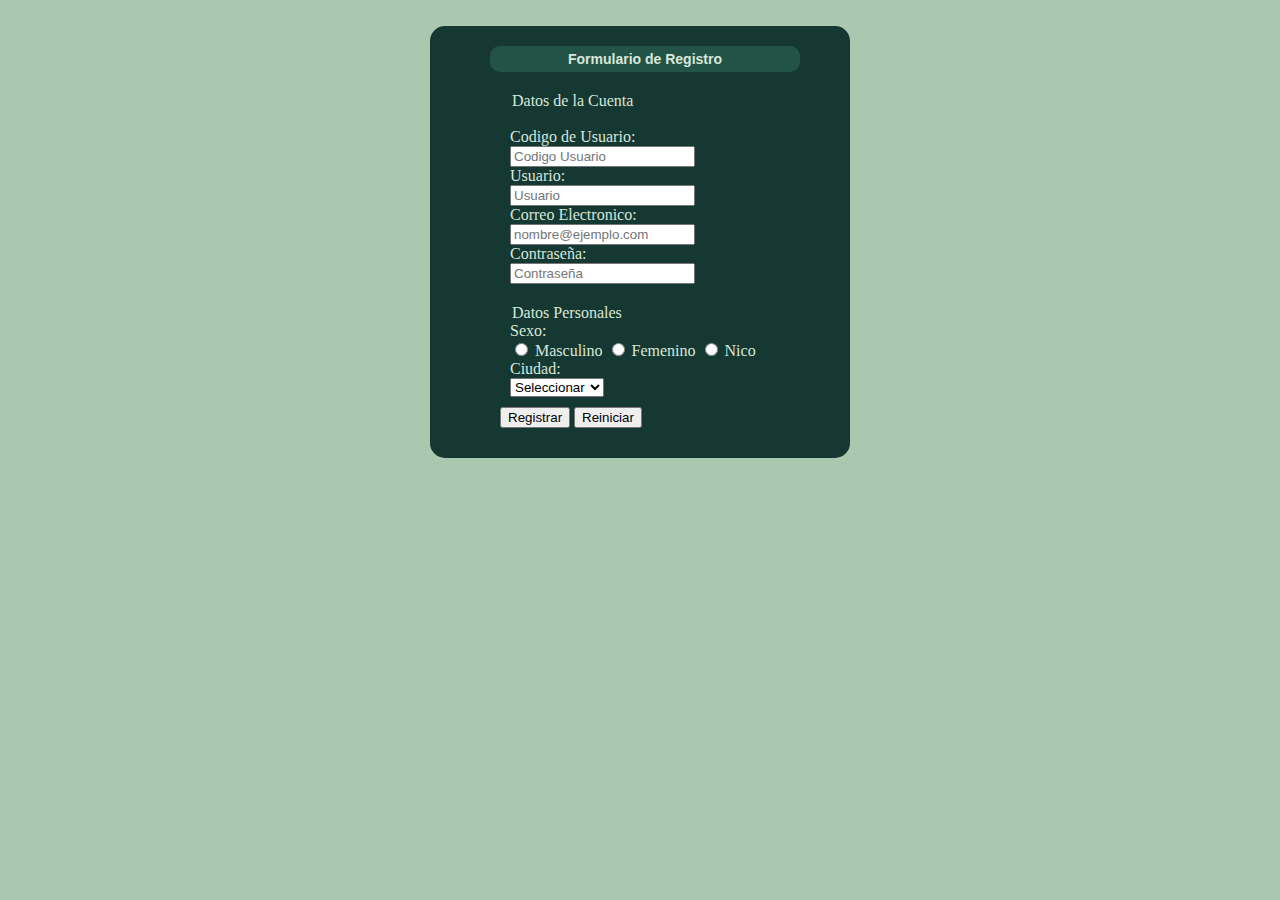
<file: formulario/regform.html>
<!DOCTYPE html>
<html lang="en">
<head>
  <meta charset="UTF-8">
  <meta name="viewport" content="width=device-width, initial-scale=1.0">
  <link rel="stylesheet" type="text/css" href="../formulario/regform.css">
  <link rel="stylesheet" type="text/css" href="../formulario/regform.js">
  <title>Formulario de registro</title>
</head>
<body>
<br>
<div class="container" style="max-width: 650px; min-width: 400px;">
  <div class="card">
    <h2 class="card-header text-center">Formulario de Registro</h2>
    <div class="card-body">
      <form id="myForm" method="post" action="./php/crear.php">
        <div class="form-group">
          <legend>Datos de la Cuenta</legend>
          <br>
          <label for="user">Codigo de Usuario:</label>
          <input type="text" class="form-control" id="user" placeholder="Codigo Usuario" name="codUsuario">
          <label for="user">Usuario:</label>
          <input type="text" class="form-control" id="user" placeholder="Usuario" name="user">
          <label for="email">Correo Electronico:</label>
          <input type="email" class="form-control" id="email" placeholder="nombre@ejemplo.com" name="correo">
          <label for="Pass1">Contraseña:</label>
          <input type="password" class="form-control" id="pass1" placeholder="Contraseña" name="contraseña">
        </div>

        <div class="form-group">
          <legend>Datos Personales</legend>
          <label for="sexo">Sexo:</label>
          <input type="radio" id="sexo" name="sexo"> Masculino
          <input type="radio" id="sexo" name="sexo"> Femenino 
          <input type="radio" id="sexo" name="sexo"> Nico<br>
          <label for="ciudad">Ciudad:</label>      
            <select class="form-control" id="ciudad" name="ciudad">
              <option value="Lota">Seleccionar</option>
              <option value="Lota">San Nicolas</option>
              <option value="Coronel">Ramallo</option>
              <option value="concepción">La Emilia</option>
            </select>      
        </div>
        <input type="submit" class="btn btn-success" id="boton" value="Registrar">
        <input type="reset" class="btn btn-danger" id="boton" value="Reiniciar">
      </form>
    </div>
  </div>
</div>
</body>
</html>
</file>
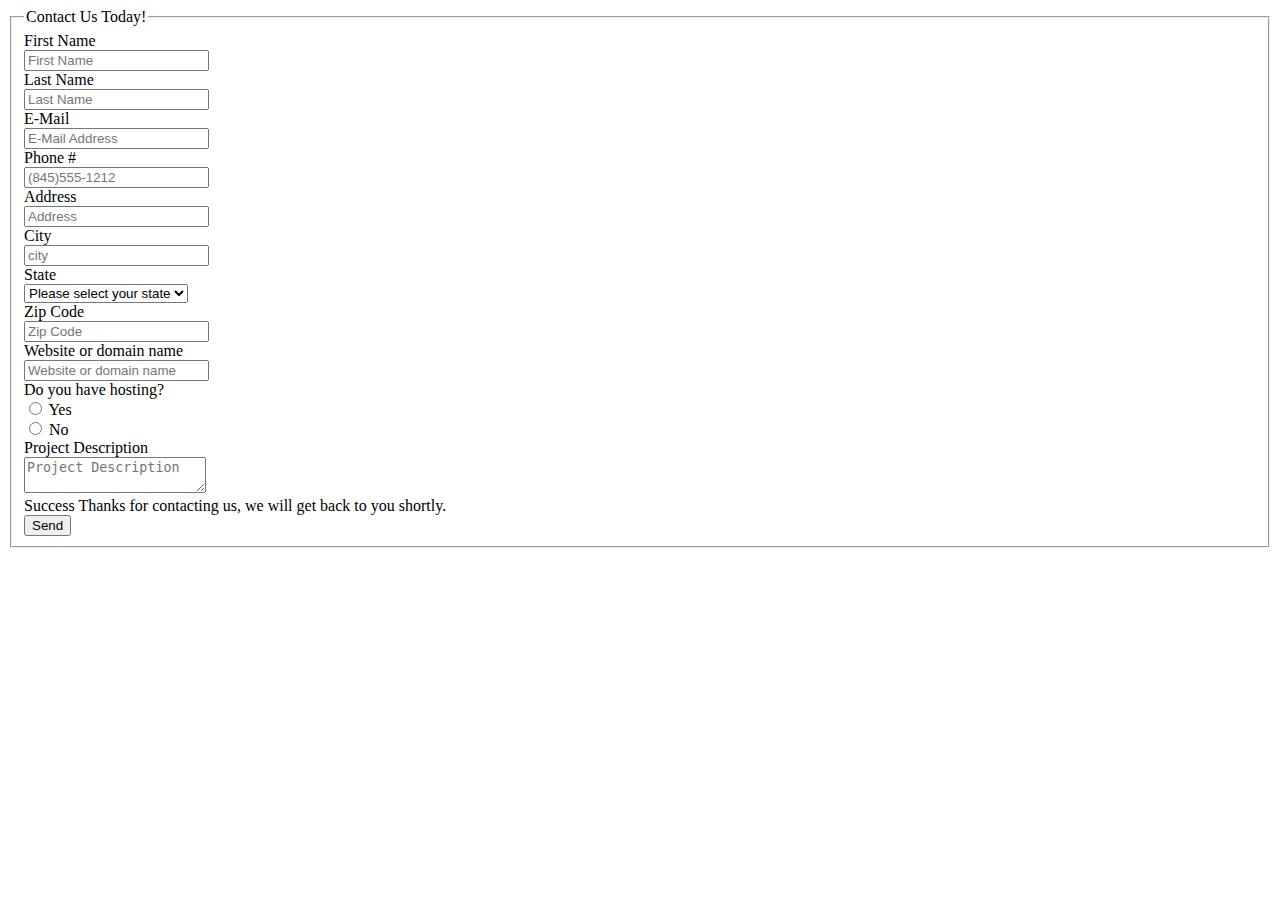
<file: formulario/regform2.html>
<!DOCTYPE html>
<html lang="en">

<head>
    <meta charset="UTF-8">
    <meta http-equiv="X-UA-Compatible" content="IE=edge">
    <meta name="viewport" content="width=device-width, initial-scale=1.0">
    <link rel="regform2.css" href="../formulario/regform2.css">
    <link rel="regform2.js" href="../formulario/regform2.js">
    <title>formulario 2</title>
</head>

<body>
    <div class="container">

        <form class="well form-horizontal" action=" " method="post" id="contact_form">
            <fieldset>

                <!-- Form Name -->
                <legend>Contact Us Today!</legend>

                <!-- Text input-->

                <div class="form-group">
                    <label class="col-md-4 control-label">First Name</label>
                    <div class="col-md-4 inputGroupContainer">
                        <div class="input-group">
                            <span class="input-group-addon"><i class="glyphicon glyphicon-user"></i></span>
                            <input name="first_name" placeholder="First Name" class="form-control" type="text">
                        </div>
                    </div>
                </div>

                <!-- Text input-->

                <div class="form-group">
                    <label class="col-md-4 control-label">Last Name</label>
                    <div class="col-md-4 inputGroupContainer">
                        <div class="input-group">
                            <span class="input-group-addon"><i class="glyphicon glyphicon-user"></i></span>
                            <input name="last_name" placeholder="Last Name" class="form-control" type="text">
                        </div>
                    </div>
                </div>

                <!-- Text input-->
                <div class="form-group">
                    <label class="col-md-4 control-label">E-Mail</label>
                    <div class="col-md-4 inputGroupContainer">
                        <div class="input-group">
                            <span class="input-group-addon"><i class="glyphicon glyphicon-envelope"></i></span>
                            <input name="email" placeholder="E-Mail Address" class="form-control" type="text">
                        </div>
                    </div>
                </div>


                <!-- Text input-->

                <div class="form-group">
                    <label class="col-md-4 control-label">Phone #</label>
                    <div class="col-md-4 inputGroupContainer">
                        <div class="input-group">
                            <span class="input-group-addon"><i class="glyphicon glyphicon-earphone"></i></span>
                            <input name="phone" placeholder="(845)555-1212" class="form-control" type="text">
                        </div>
                    </div>
                </div>

                <!-- Text input-->

                <div class="form-group">
                    <label class="col-md-4 control-label">Address</label>
                    <div class="col-md-4 inputGroupContainer">
                        <div class="input-group">
                            <span class="input-group-addon"><i class="glyphicon glyphicon-home"></i></span>
                            <input name="address" placeholder="Address" class="form-control" type="text">
                        </div>
                    </div>
                </div>

                <!-- Text input-->

                <div class="form-group">
                    <label class="col-md-4 control-label">City</label>
                    <div class="col-md-4 inputGroupContainer">
                        <div class="input-group">
                            <span class="input-group-addon"><i class="glyphicon glyphicon-home"></i></span>
                            <input name="city" placeholder="city" class="form-control" type="text">
                        </div>
                    </div>
                </div>

                <!-- Select Basic -->

                <div class="form-group">
                    <label class="col-md-4 control-label">State</label>
                    <div class="col-md-4 selectContainer">
                        <div class="input-group">
                            <span class="input-group-addon"><i class="glyphicon glyphicon-list"></i></span>
                            <select name="state" class="form-control selectpicker">
          <option value=" " >Please select your state</option>
          <option>Alabama</option>
          <option>Alaska</option>
          <option >Arizona</option>
          <option >Arkansas</option>
          <option >California</option>
          <option >Colorado</option>
          <option >Connecticut</option>
          <option >Delaware</option>
          <option >District of Columbia</option>
          <option> Florida</option>
          <option >Georgia</option>
          <option >Hawaii</option>
          <option >daho</option>
          <option >Illinois</option>
          <option >Indiana</option>
          <option >Iowa</option>
          <option> Kansas</option>
          <option >Kentucky</option>
          <option >Louisiana</option>
          <option>Maine</option>
          <option >Maryland</option>
          <option> Mass</option>
          <option >Michigan</option>
          <option >Minnesota</option>
          <option>Mississippi</option>
          <option>Missouri</option>
          <option>Montana</option>
          <option>Nebraska</option>
          <option>Nevada</option>
          <option>New Hampshire</option>
          <option>New Jersey</option>
          <option>New Mexico</option>
          <option>New York</option>
          <option>North Carolina</option>
          <option>North Dakota</option>
          <option>Ohio</option>
          <option>Oklahoma</option>
          <option>Oregon</option>
          <option>Pennsylvania</option>
          <option>Rhode Island</option>
          <option>South Carolina</option>
          <option>South Dakota</option>
          <option>Tennessee</option>
          <option>Texas</option>
          <option> Uttah</option>
          <option>Vermont</option>
          <option>Virginia</option>
          <option >Washington</option>
          <option >West Virginia</option>
          <option>Wisconsin</option>
          <option >Wyoming</option>
        </select>
                        </div>
                    </div>
                </div>

                <!-- Text input-->

                <div class="form-group">
                    <label class="col-md-4 control-label">Zip Code</label>
                    <div class="col-md-4 inputGroupContainer">
                        <div class="input-group">
                            <span class="input-group-addon"><i class="glyphicon glyphicon-home"></i></span>
                            <input name="zip" placeholder="Zip Code" class="form-control" type="text">
                        </div>
                    </div>
                </div>

                <!-- Text input-->
                <div class="form-group">
                    <label class="col-md-4 control-label">Website or domain name</label>
                    <div class="col-md-4 inputGroupContainer">
                        <div class="input-group">
                            <span class="input-group-addon"><i class="glyphicon glyphicon-globe"></i></span>
                            <input name="website" placeholder="Website or domain name" class="form-control" type="text">
                        </div>
                    </div>
                </div>

                <!-- radio checks -->
                <div class="form-group">
                    <label class="col-md-4 control-label">Do you have hosting?</label>
                    <div class="col-md-4">
                        <div class="radio">
                            <label>
                                        <input type="radio" name="hosting" value="yes" /> Yes
                                    </label>
                        </div>
                        <div class="radio">
                            <label>
                                        <input type="radio" name="hosting" value="no" /> No
                                    </label>
                        </div>
                    </div>
                </div>

                <!-- Text area -->

                <div class="form-group">
                    <label class="col-md-4 control-label">Project Description</label>
                    <div class="col-md-4 inputGroupContainer">
                        <div class="input-group">
                            <span class="input-group-addon"><i class="glyphicon glyphicon-pencil"></i></span>
                            <textarea class="form-control" name="comment" placeholder="Project Description"></textarea>
                        </div>
                    </div>
                </div>

                <!-- Success message -->
                <div class="alert alert-success" role="alert" id="success_message">Success <i class="glyphicon glyphicon-thumbs-up"></i> Thanks for contacting us, we will get back to you shortly.</div>

                <!-- Button -->
                <div class="form-group">
                    <label class="col-md-4 control-label"></label>
                    <div class="col-md-4">
                        <button type="submit" class="btn btn-warning">Send <span class="glyphicon glyphicon-send"></span></button>
                    </div>
                </div>

            </fieldset>
        </form>
    </div>
    </div>
    <!-- /.container -->
</body>

</html>
</file>
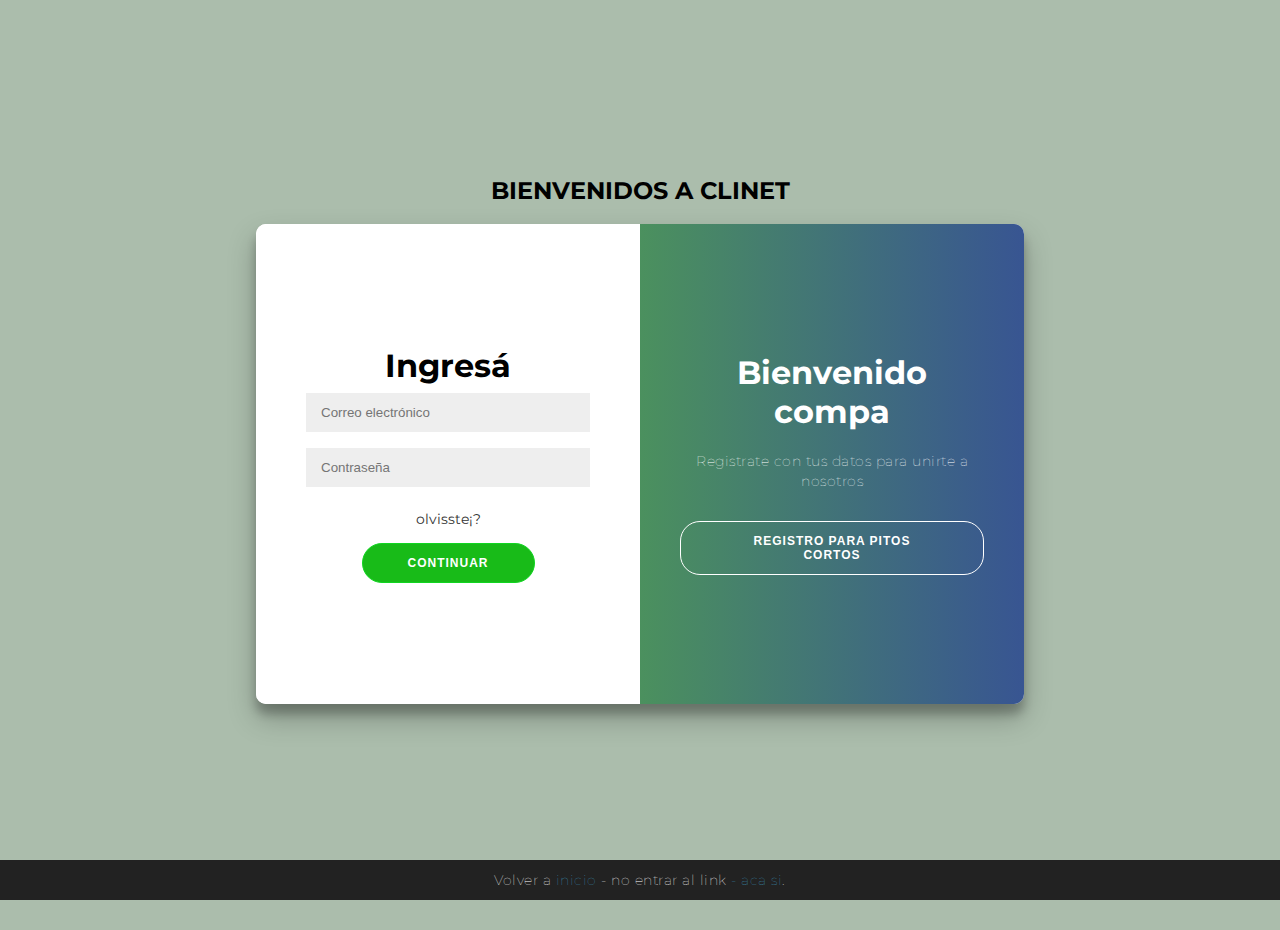
<file: login/login2.html>
<!DOCTYPE html>
<html lang="en">
<head>
    <meta charset="UTF-8">
    <meta name="viewport" content="width=device-width, initial-scale=1.0">
    <link rel="stylesheet" type="text/css" href="../login/login2.css">
    <link rel="stylesheet" type="text/css" href="../login/login2.js">
    <title>Login2</title>
</head>
<body>
    <h2>BIENVENIDOS A CLINET</h2>
<div class="container" id="container">
	<div class="form-container sign-up-container">
		<form action="#">
			<h1>Create Account</h1>
			<div class="social-container">
				<a href="#" class="social"><i class="fab fa-facebook-f"></i></a>
				<a href="#" class="social"><i class="fab fa-google-plus-g"></i></a>
				<a href="#" class="social"><i class="fab fa-linkedin-in"></i></a>
			</div>
			<span>or use your email for registration</span>
			<input type="text" placeholder="Name" />
			<input type="email" placeholder="Email" />
			<input type="password" placeholder="Password" />
			<button>Sign Up</button>
		</form>
	</div>
	<div class="form-container sign-in-container">
		<form action="#">
			<h1>Ingresá</h1>
			<input type="email" placeholder="Correo electrónico" />
			<input type="password" placeholder="Contraseña" />
			<a href="#">olvisste¡?</a>
			<button>Continuar</button>
		</form>
	</div>
	<div class="overlay-container">
		<div class="overlay">
			<div class="overlay-panel overlay-left">
				<h1>Welcome Back!</h1>
				<p>To keep connected with us please login with your personal info</p>
				<button class="ghost" id="signIn">Sign In</button>
			</div>
			<div class="overlay-panel overlay-right">
				<h1>Bienvenido  compa</h1>
				<p>Registrate con tus datos para unirte a nosotros</p>
				<button class="ghost" id="miBoton"  >Registro para pitos cortos</button>
				<script>
					document.getElementById("miBoton").addEventListener("click", function(){
						window.location.href ="../formulario/regform.html";
					});
				</script>
			</div>
		</div>
	</div>
</div>

<footer>
	<p>
		Volver <i class="fa fa-heart"></i> a
		<a target="_blank" href="../index.html">inicio</a>
		- no entrar al link
		<a target="_blank" href="https://encrypted-tbn0.gstatic.com/images?q=tbn:ANd9GcStvhF8KOaI6fpF24HhWqrRMvIuJ-Bb0LT5VxdmkjQ6&s"> - aca si</a>.
	</p>
</footer>
</body>
</html>
</file>
<file: formulario/regform.css>
body {
    background-color: #aac7af;
    color: #d8e7d9
}

h1 {
    text-transform: uppercase;
    font: bold 20px/45px Helvetica, Verdana, sans-serif;
    text-align: center;
    font-family: aliceblue 'Montserrat', sans-serif;
}

label {
    display: block;
}

h2 {
    font: bold 14px Helvetica, Verdana, sans-serif;
    background-color: #235347;
    text-align: center;
    padding: 5px;
    border-radius: 10px;
    width: 300px;
    margin: 0px auto;
    font-family: aliceblue 'Montserrat', sans-serif;
}

div {
    background-color: #163832;
    width: 300px;
    margin: 0px auto;
    padding: 10px;
    border-radius: 15px;
}
</file>
<file: formulario/regform2.css>
body {
    background-color: black;
}
</file>
<file: login/login2.css>
@import url('https://fonts.googleapis.com/css?family=Montserrat:400,800');
* {
    box-sizing: border-box;
}

body {
    background: #abbdac;
    display: flex;
    justify-content: center;
    align-items: center;
    flex-direction: column;
    font-family: 'Montserrat', sans-serif;
    height: 100vh;
    margin: -20px 0 50px;
}
.boton-registrer{
    background-color: #10d621;
    color: white;
}
h1 {
    font-weight: bold;
    margin: 0;
}

h2 {
    text-align: center;
}

p {
    font-size: 14px;
    font-weight: 100;
    line-height: 20px;
    letter-spacing: 0.5px;
    margin: 20px 0 30px;
}

span {
    font-size: 12px;
}

a {
    color: #333;
    font-size: 14px;
    text-decoration: none;
    margin: 15px 0;
}

button {
    border-radius: 20px;
    border: 1px solid #10d621;
    background-color: #18bb18;
    color: #FFFFFF;
    font-size: 12px;
    font-weight: bold;
    padding: 12px 45px;
    letter-spacing: 1px;
    text-transform: uppercase;
    transition: transform 80ms ease-in;
}

button:active {
    transform: scale(0.95);
}

button:focus {
    outline: none;
}

button.ghost {
    background-color: transparent;
    border-color: #FFFFFF;
}

form {
    background-color: #FFFFFF;
    display: flex;
    align-items: center;
    justify-content: center;
    flex-direction: column;
    padding: 0 50px;
    height: 100%;
    text-align: center;
}

input {
    background-color: #eee;
    border: none;
    padding: 12px 15px;
    margin: 8px 0;
    width: 100%;
}

.container {
    background-color: #fff;
    border-radius: 10px;
    box-shadow: 0 14px 28px rgba(0, 0, 0, 0.25), 0 10px 10px rgba(0, 0, 0, 0.22);
    position: relative;
    overflow: hidden;
    width: 768px;
    max-width: 100%;
    min-height: 480px;
}

.form-container {
    position: absolute;
    top: 0;
    height: 100%;
    transition: all 0.6s ease-in-out;
}

.sign-in-container {
    left: 0;
    width: 50%;
    z-index: 2;
}

.container.right-panel-active .sign-in-container {
    transform: translateX(100%);
}

.sign-up-container {
    left: 0;
    width: 50%;
    opacity: 0;
    z-index: 1;
}

.container.right-panel-active .sign-up-container {
    transform: translateX(100%);
    opacity: 1;
    z-index: 5;
    animation: show 0.6s;
}

@keyframes show {
    0%,
    49.99% {
        opacity: 0;
        z-index: 1;
    }
    50%,
    100% {
        opacity: 1;
        z-index: 5;
    }
}

.overlay-container {
    position: absolute;
    top: 0;
    left: 50%;
    width: 50%;
    height: 100%;
    overflow: hidden;
    transition: transform 0.6s ease-in-out;
    z-index: 100;
}

.container.right-panel-active .overlay-container {
    transform: translateX(-100%);
}

.overlay {
    background: #74f71c;
    background: -webkit-linear-gradient(to right, #77df57, #2db698);
    background: linear-gradient(to right, #5ecc2a, #385592);
    background-repeat: no-repeat;
    background-size: cover;
    background-position: 0 0;
    color: #FFFFFF;
    position: relative;
    left: -100%;
    height: 100%;
    width: 200%;
    transform: translateX(0);
    transition: transform 0.6s ease-in-out;
}

.container.right-panel-active .overlay {
    transform: translateX(50%);
}

.overlay-panel {
    position: absolute;
    display: flex;
    align-items: center;
    justify-content: center;
    flex-direction: column;
    padding: 0 40px;
    text-align: center;
    top: 0;
    height: 100%;
    width: 50%;
    transform: translateX(0);
    transition: transform 0.6s ease-in-out;
}

.overlay-left {
    transform: translateX(-20%);
}

.container.right-panel-active .overlay-left {
    transform: translateX(0);
}

.overlay-right {
    right: 0;
    transform: translateX(0);
}

.container.right-panel-active .overlay-right {
    transform: translateX(20%);
}

.social-container {
    margin: 20px 0;
}

.social-container a {
    border: 1px solid #DDDDDD;
    border-radius: 50%;
    display: inline-flex;
    justify-content: center;
    align-items: center;
    margin: 0 5px;
    height: 40px;
    width: 40px;
}

footer {
    background-color: #222;
    color: #fff;
    font-size: 14px;
    bottom: 0;
    position: fixed;
    left: 0;
    right: 0;
    text-align: center;
    z-index: 999;
}

footer p {
    margin: 10px 0;
}

footer i {
    color: red;
}

footer a {
    color: #3c97bf;
    text-decoration: none;
}
</file>
